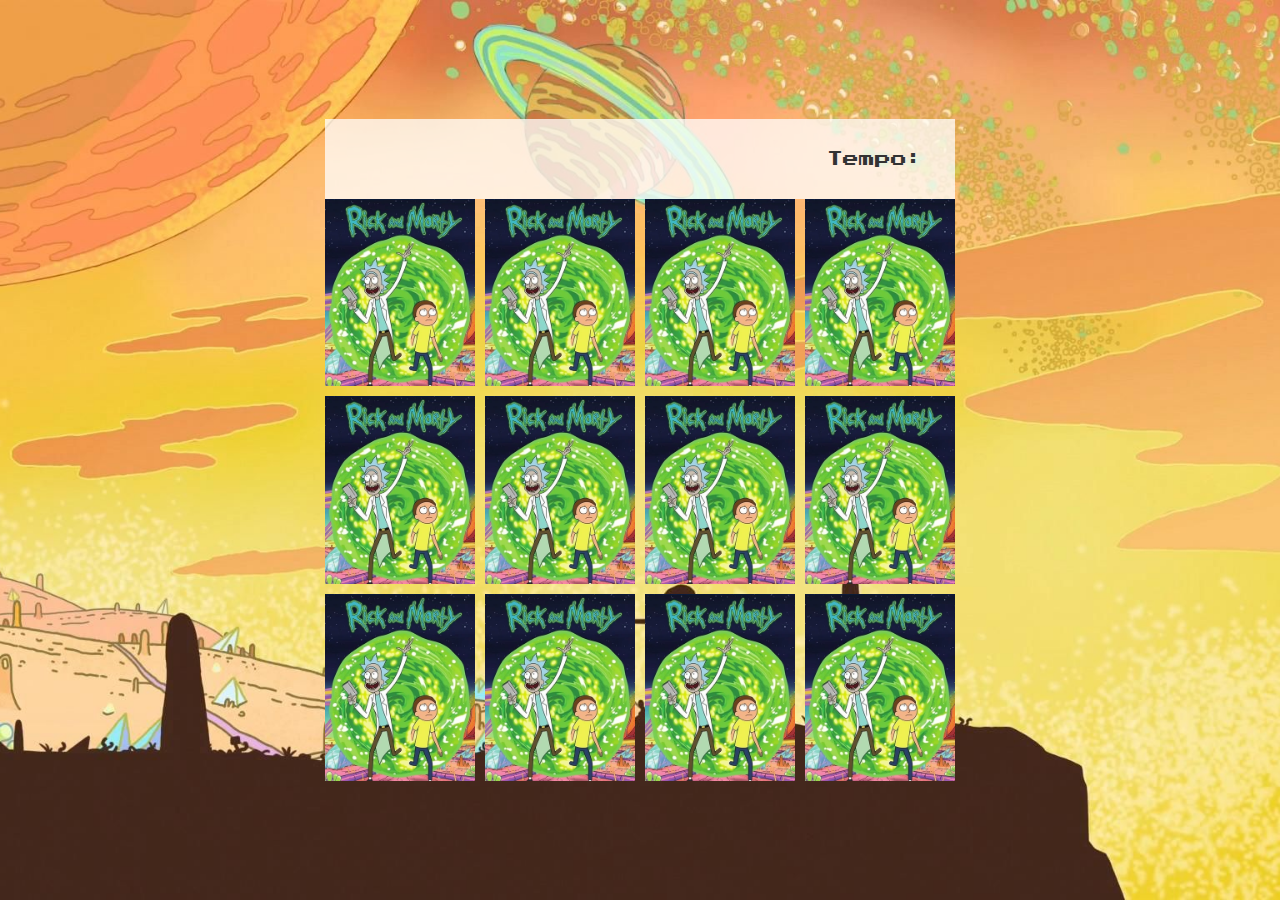
<file: pages/game.html>
<!DOCTYPE html>
<html lang="en">
  <head>
    <meta charset="UTF-8" />
    <meta http-equiv="X-UA-Compatible" content="IE=edge" />
    <meta name="viewport" content="width=device-width, initial-scale=1.0" />
    <title>Jogo Da Memoria</title>
    <link rel="stylesheet" href="style.css" />
    <script src="script.js" defer></script>
    <link rel="preconnect" href="https://fonts.googleapis.com" />
    <link rel="preconnect" href="https://fonts.gstatic.com" crossorigin />
    <link href="https://fonts.googleapis.com/css2?family=Press+Start+2P&display=swap" rel="stylesheet"/>
  </head>
  <body onload="criarGrade()">

    <header>
      <span id="playerName">Dione Braz</span>
      <div id="container-time">
        <p>Tempo:<span id="timer"></span></p>
      </div>
    </header>

    <div id="grade"></div>

  </body>
</html>
</file>
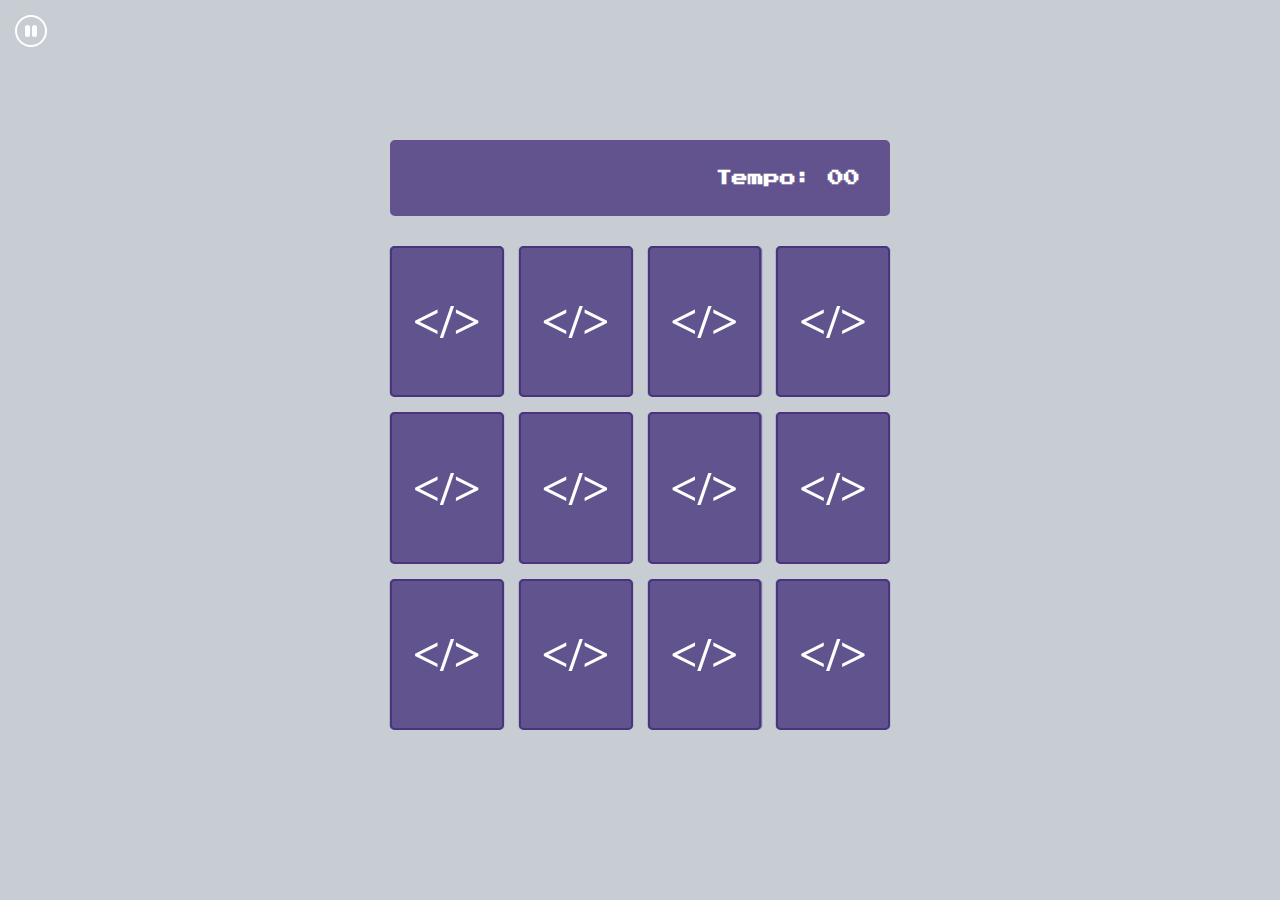
<file: resources/memory_game/game.html>
<!DOCTYPE html>
<html lang="en">
  <head>
    <meta charset="UTF-8" />
    <meta http-equiv="X-UA-Compatible" content="IE=edge" />
    <meta name="viewport" content="width=device-width, initial-scale=1.0" />
    <title>Jogo Da Memoria</title>
    <link rel="stylesheet" href="../css/game.css" />
    <script src="../js/game.js" defer></script>
    <link rel="preconnect" href="https://fonts.googleapis.com" />
    <link rel="preconnect" href="https://fonts.gstatic.com" crossorigin />
    <link
      href="https://fonts.googleapis.com/css2?family=Press+Start+2P&display=swap"
      rel="stylesheet"
    />
  </head>
  <body onload="loadGame()">
    <div id="playPause" onclick="togglePlay()">
      <img src="../icons/pause-circle.svg" title="Pausar música" alt="Botão de pausar música">
    </div>
    <main>
      <header>
        <span class="player"></span>
        <span>Tempo: <span class="timer">00</span></span>
      </header>
      <div class="grade"></div>
      <audio id="audio-theme" src="../audio/theme-song.mp3" loop></audio>
      <audio id="audio1" src="../audio/som-selection.mp3"></audio>
    </main>
  </body>
</html>
</file>
<file: pages/style.css>
* {
    margin: 0;
    padding: 0;
    box-sizing: border-box;
}

body {
    height: 100vh;
    display: flex;
    align-items: center;
    justify-content: center;
    flex-direction: column;
    background: url(../images/bg.jpg) no-repeat center center / cover;
}

header {
    width: 630px;
    display: flex;
    align-items: center;
    justify-content: space-between;
    padding: 2rem;
    font-family: 'Press Start 2P', cursive;
    color: #333;
    background-color: rgba(255, 255, 255, 0.75);
}

#playerName {
    font-size: 1.25rem;
}

#grade {
    display: grid;
    gap: 10px;
    grid-template-columns: 1fr 1fr 1fr 1fr;
}

img {
    position: relative;
    width: 150px;
}

@media (max-width: 500px) {
    header {
        padding: 1rem;
        width: 358px;
        font-size: 8px;
    }

    #playerName {
        font-size: 14px;
    }

    #grade {
        gap: 6px;
    }
    
    img {
        width: 85px;
        height: auto;
    }
}
</file>
<file: resources/css/game.css>
* {
    margin: 0;
    padding: 0;
    box-sizing: border-box;
}

body {
    background-color: #C7CDD3;
}

main {
    display: flex;
    flex-direction: column;
    width: 100%;
    background: url("https://giffiles.alphacoders.com/121/12161.gif") no-repeat center bottom / contain;
    min-height: 100vh;
    align-items: center;
    justify-content: center;
    padding: 20px 20px 50px;
    color: #fff;
    }

    #playPause img {
        position: absolute;
        top: 15px;
        left: 15px;
        width: 32px;
        fill: #fff;
    }

    header {
        display: flex;
        align-items: center;
        justify-content: space-between;
        width: 100%;
        max-width: 500px;
        padding: 30px;
        margin: 0 0 30px;
        border-radius: 5px;
        font-weight: 600;
        font-family: 'Press Start 2P', cursive;
        background-color: rgba(72, 53, 126, 0.8);
    }

    .grade {
        display: grid;
        grid-template-columns: repeat(4, 1fr);
        gap: 15px;
        width: 100%;
        max-width: 500px;
        margin: 0 auto;
    }

    .card {
        aspect-ratio: 3/4;
        width: 100%;
        border-radius: 5px;
        position: relative;
        transition: all .4s ease-in;
        transform-style: preserve-3d;
    }

    .face {
        width: 100%;
        height: 100%;
        position: absolute;
        border-radius: 5px;
        border: 2px solid #48357e;
        background: center / cover;
        transition: all .4s ease-in;
    }

    .front {
        transform: rotateY(180deg);
    }

    .back {
        backface-visibility: hidden;
        background-color: #61538E;
    }

    .back::after {
        content: "</>";
        display: grid;
        place-items: center;
        position: absolute;
        width: 100%;
        height: 100%;
        font-weight: 900;
        font-size: 3rem;
    }

    .reveal-card {
        transform: rotateY(180deg);
    }

    .disabled-card {
        filter: saturate(0);
        opacity: 0.5;
    }
</file>
